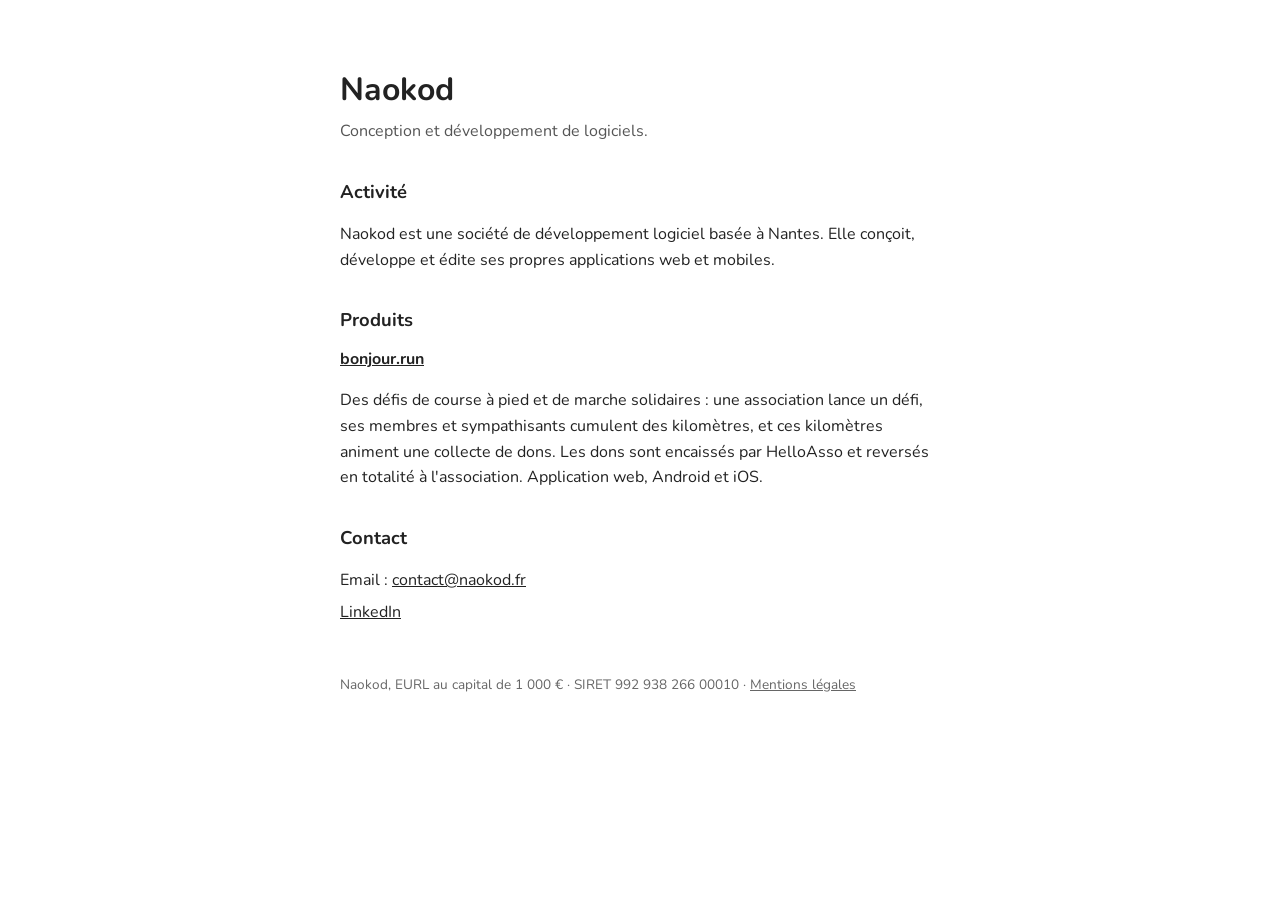
<file: index.html>
<!DOCTYPE html>
<html lang="fr">
<head>
<meta charset="UTF-8">
<meta name="viewport" content="width=device-width, initial-scale=1.0">
<title>Naokod</title>
<meta name="description" content="Naokod conçoit et développe des logiciels. Éditeur de bonjour.run, des défis de course et de marche solidaires au profit des associations.">
<link rel="preconnect" href="https://fonts.googleapis.com">
<link rel="preconnect" href="https://fonts.gstatic.com" crossorigin>
<link href="https://fonts.googleapis.com/css2?family=Nunito:wght@400;700&display=swap" rel="stylesheet">
<link rel="stylesheet" href="style.css">
</head>
<body>
<header>
  <h1>Naokod</h1>
  <p class="lead">Conception et développement de logiciels.</p>
</header>

<main>
  <section>
    <h2>Activité</h2>
    <p>Naokod est une société de développement logiciel basée à Nantes. Elle conçoit, développe et édite ses propres applications web et mobiles.</p>
  </section>

  <section>
    <h2>Produits</h2>
    <h3><a href="https://bonjour.run">bonjour.run</a></h3>
    <p>Des défis de course à pied et de marche solidaires : une association lance un défi, ses membres et sympathisants cumulent des kilomètres, et ces kilomètres animent une collecte de dons. Les dons sont encaissés par HelloAsso et reversés en totalité à l'association. Application web, Android et iOS.</p>
  </section>

  <section>
    <h2>Contact</h2>
    <ul>
      <li>Email : <span class="obf" data-v="cmYuZG9rb2FuQHRjYXRub2M=" data-link="mailto"></span></li>
      <li><a href="https://www.linkedin.com/in/francoislequemener/">LinkedIn</a></li>
    </ul>
  </section>
</main>

<footer>
  <p>Naokod, EURL au capital de 1 000 € · SIRET 992 938 266 00010 · <a href="mentions-legales.html">Mentions légales</a></p>
</footer>

<noscript><style>.obf::after{content:"(activez JavaScript pour l'afficher)"}</style></noscript>
<script src="obf.js"></script>
</body>
</html>
</file>
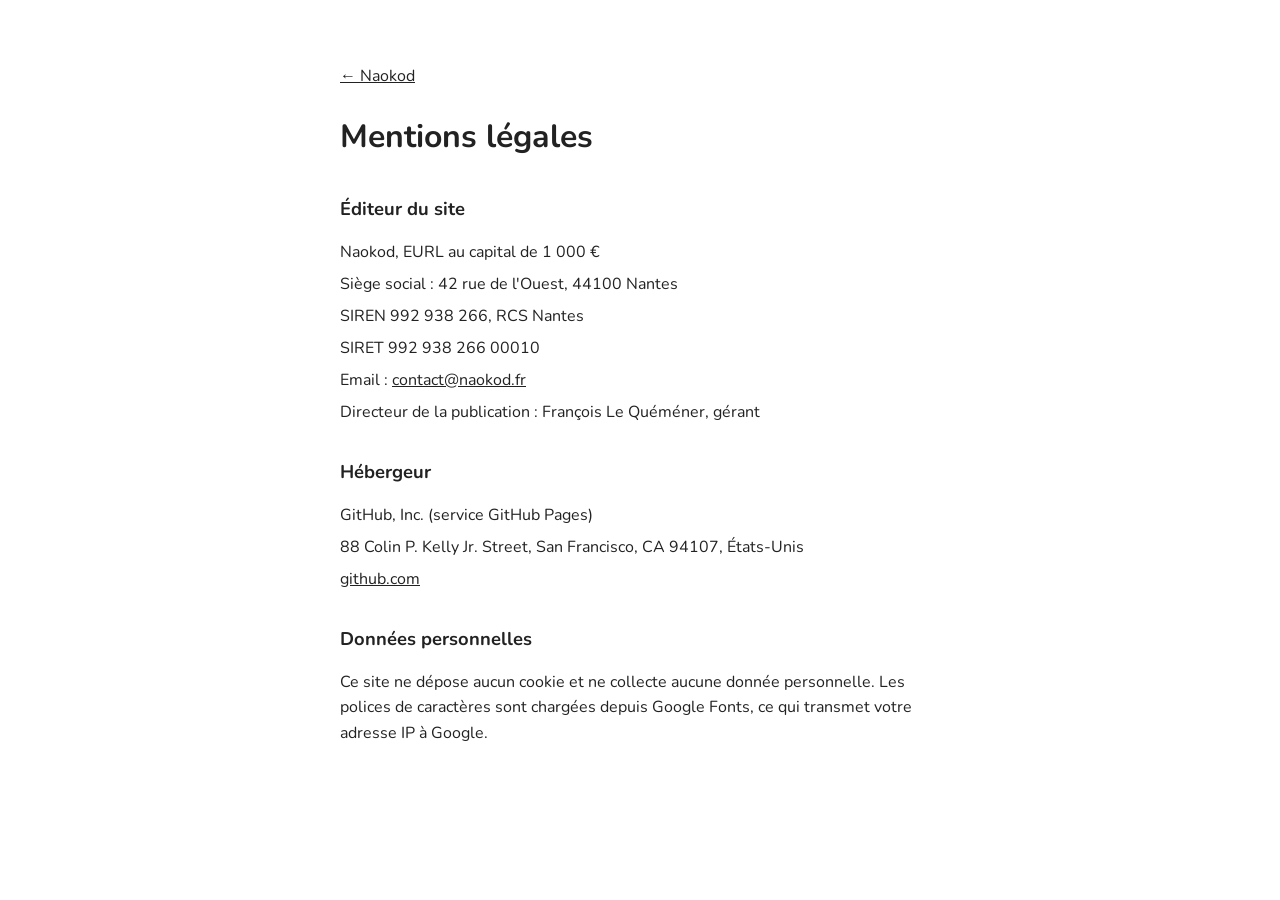
<file: mentions-legales.html>
<!DOCTYPE html>
<html lang="fr">
<head>
<meta charset="UTF-8">
<meta name="viewport" content="width=device-width, initial-scale=1.0">
<title>Mentions légales · Naokod</title>
<meta name="robots" content="noindex">
<link rel="preconnect" href="https://fonts.googleapis.com">
<link rel="preconnect" href="https://fonts.gstatic.com" crossorigin>
<link href="https://fonts.googleapis.com/css2?family=Nunito:wght@400;700&display=swap" rel="stylesheet">
<link rel="stylesheet" href="style.css">
</head>
<body>
<header>
  <p><a href="./">← Naokod</a></p>
  <h1>Mentions légales</h1>
</header>

<main>
  <section>
    <h2>Éditeur du site</h2>
    <ul>
      <li>Naokod, EURL au capital de 1 000 €</li>
      <li>Siège social : <span class="obf" data-v="c2V0bmFOIDAwMTQ0ICx0c2V1TydsIGVkIGV1ciAyNA=="></span></li>
      <li>SIREN 992 938 266, RCS Nantes</li>
      <li>SIRET 992 938 266 00010</li>
      <li>Email : <span class="obf" data-v="cmYuZG9rb2FuQHRjYXRub2M=" data-link="mailto"></span></li>
      <li>Directeur de la publication : François Le Quéméner, gérant</li>
    </ul>
  </section>

  <section>
    <h2>Hébergeur</h2>
    <ul>
      <li>GitHub, Inc. (service GitHub Pages)</li>
      <li>88 Colin P. Kelly Jr. Street, San Francisco, CA 94107, États-Unis</li>
      <li><a href="https://github.com">github.com</a></li>
    </ul>
  </section>

  <section>
    <h2>Données personnelles</h2>
    <p>Ce site ne dépose aucun cookie et ne collecte aucune donnée personnelle. Les polices de caractères sont chargées depuis Google Fonts, ce qui transmet votre adresse IP à Google.</p>
  </section>
</main>

<noscript><style>.obf::after{content:"(activez JavaScript pour l'afficher)"}</style></noscript>
<script src="obf.js"></script>
</body>
</html>
</file>
<file: style.css>
body {
  font-family: 'Nunito', sans-serif;
  max-width: 600px;
  margin: 4rem auto;
  padding: 0 1.5rem;
  line-height: 1.6;
  color: #222;
  background: #fff;
}
h1 { font-weight: 700; margin-bottom: 0.25rem; }
h2 { font-size: 1.15rem; margin: 2rem 0 0.5rem; }
h3 { font-size: 1rem; margin: 0.75rem 0 0.25rem; }
.lead { margin-top: 0; color: #555; }
ul { list-style: none; padding: 0; }
li { margin: 0.4rem 0; }
a { color: #222; }
footer { margin-top: 3rem; font-size: 0.85rem; color: #666; }
footer a { color: #666; }
</file>
